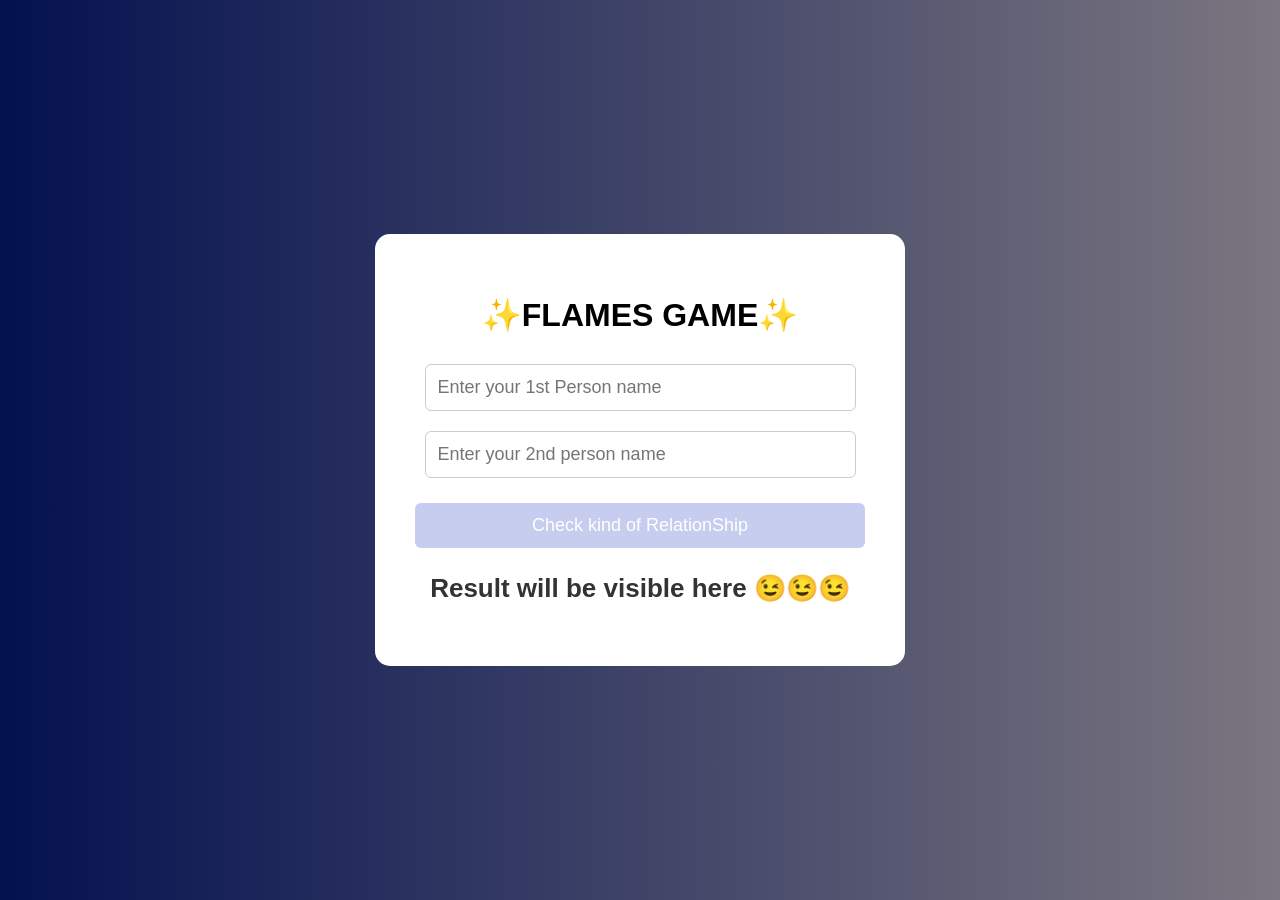
<file: index.html>
<!DOCTYPE html>
<html lang="en">
<head>
    <meta charset="UTF-8">
    <meta name="viewport" content="width=device-width, initial-scale=1.0">
    <title>FLAMES GAME</title>
    <link rel="stylesheet" href="styles.css">
</head>
<body>
    <div class="container">
    <h1> ✨FLAMES GAME✨ </h1>
    <input type = "text" id="name1" placeholder="Enter your 1st Person name"/>
    <input type = "text" id="name2" placeholder="Enter your 2nd person name"/>
    <button id ="Checkbtn">Check kind of RelationShip</button>
    <h2 id = "result">Result will be visible here 😉😉😉</h2>
    </div>
    <script src ="flames.js" ></script>
</body>
</html>
</file>
<file: styles.css>
body{
    margin: 0;
    padding: 0;
    font-family: Arial, Helvetica, sans-serif;
    background: linear-gradient(to right, #03114f, #7b7680);

    display: flex;
    justify-content: center;
    align-items: center;
    height: 100vh;
}

.container{
    background: white;
    padding: 40px;
    border-radius: 15px;
    text-align: center;
    width: 450px;
}

h1{
    font-size: 32px;
    margin-bottom: 20px;
}

input{
    width: 90%;
    padding: 12px;
    margin: 10px 0;
    font-size: 18px;
    border-radius: 6px;
    border: 1px solid #ccc;
}

button{
    width: 100%;
    padding: 12px;
    margin-top: 15px;
    font-size: 18px;
    background: #c6cdef;
    color: white;
    border: none;
    border-radius: 6px;
    cursor: pointer;
}

button:hover {
    background: #5a67d8;
}

#result {
    margin-top: 25px;
    font-size: 26px;   /* BIG TEXT */
    font-weight: bold;
    color: #333;
}
</file>
<file: f.css>
body{
    margin: 0;
    padding: 0;
    font-family: Arial, Helvetica, sans-serif;
    background: linear-gradient(to right, #03114f, #7b7680);

    display: flex;
    justify-content: center;
    align-items: center;
    height: 100vh;
}

.container{
    background: white;
    padding: 40px;
    border-radius: 15px;
    text-align: center;
    width: 450px;
}

h1{
    font-size: 32px;
    margin-bottom: 20px;
}

input{
    width: 90%;
    padding: 12px;
    margin: 10px 0;
    font-size: 18px;
    border-radius: 6px;
    border: 1px solid #ccc;
}

button{
    width: 100%;
    padding: 12px;
    margin-top: 15px;
    font-size: 18px;
    background: #c6cdef;
    color: white;
    border: none;
    border-radius: 6px;
    cursor: pointer;
}

button:hover {
    background: #5a67d8;
}

#result {
    margin-top: 25px;
    font-size: 26px;   /* BIG TEXT */
    font-weight: bold;
    color: #333;
}
</file>
